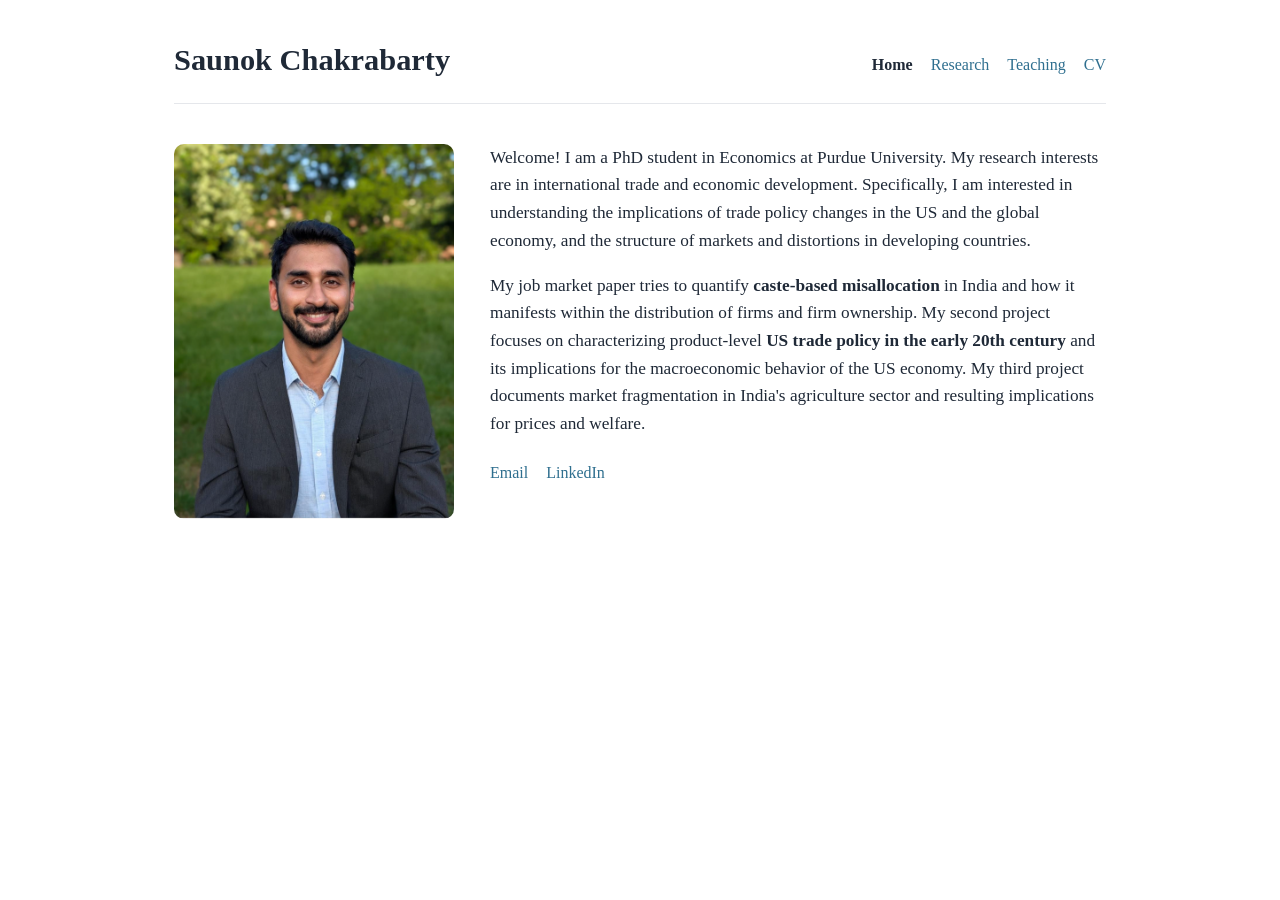
<file: index.html>
<!doctype html>
<html lang="en">
<head>
  <meta charset="utf-8" />
  <meta name="viewport" content="width=device-width, initial-scale=1" />
  <title>Saunok Chakrabarty</title>
  <meta name="description" content="Saunok Chakrabarty — Economics PhD student at Purdue University." />
  <link rel="stylesheet" href="styles.css" />
</head>
<body>
  <main class="page">
    <header class="site-header">
      <a class="brand" href="index.html">Saunok Chakrabarty</a>
      <nav aria-label="Primary navigation">
        <a href="index.html" aria-current="page">Home</a>
        <a href="research.html">Research</a>
        <a href="teaching.html">Teaching</a>
        <a href="cv.pdf">CV</a>
      </nav>
    </header>

    <section class="intro">
      <div class="photo">
        <img src="profile-photo.png" alt="Photo of Saunok Chakrabarty" />
      </div>
      <div class="intro-text">
        <p>
          Welcome! I am a PhD student in Economics at Purdue University. My research interests are in international trade and economic development. Specifically, I am interested in understanding the implications of trade policy changes in the US and the global economy, and the structure of markets and distortions in developing countries.
        </p>
        <p>
          My job market paper tries to quantify <strong>caste-based misallocation</strong> in India and how it manifests within the distribution of firms and firm ownership. My second project focuses on characterizing product-level <strong>US trade policy in the early 20th century</strong> and its implications for the macroeconomic behavior of the US economy. My third project documents market fragmentation in India's agriculture sector and resulting implications for prices and welfare.
        </p>

        <section class="links-block" aria-label="Contact links">
          <a href="mailto:chakra61@purdue.edu">Email</a>
          <a href="https://www.linkedin.com/in/saunok-chakrabarty-0549b875/" target="_blank" rel="noopener noreferrer">LinkedIn</a>
        </section>
      </div>
    </section>
  </main>
</body>
</html>
</file>
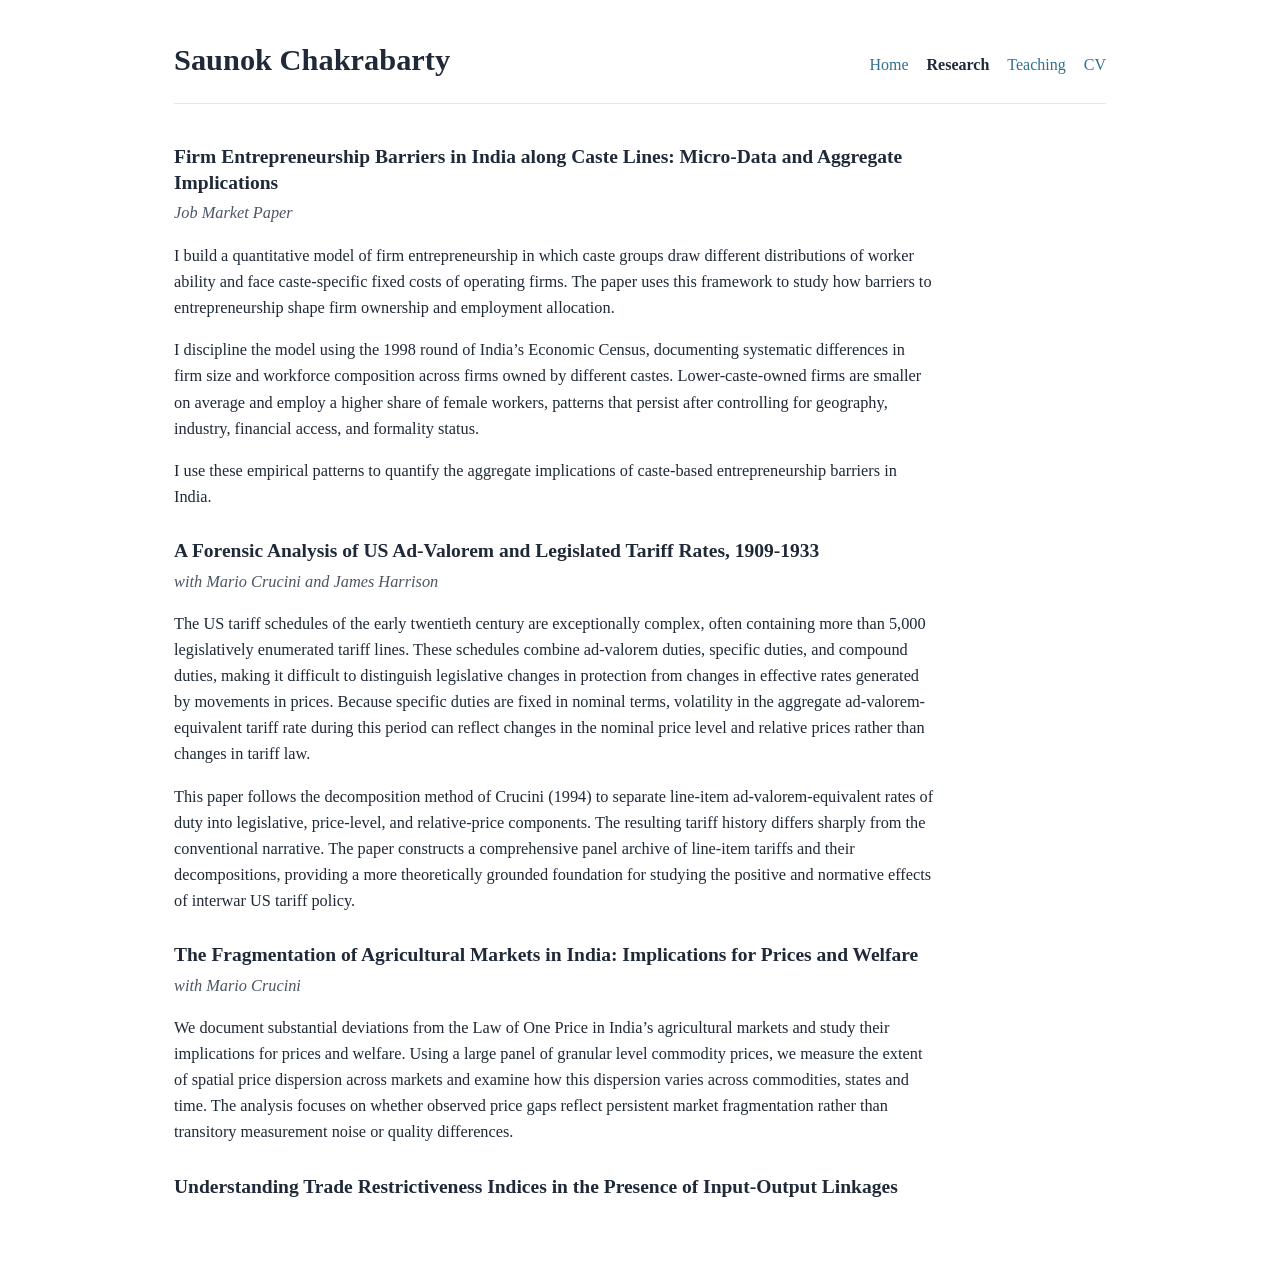
<file: research.html>
<!doctype html>
<html lang="en">
<head>
  <meta charset="utf-8" />
  <meta name="viewport" content="width=device-width, initial-scale=1" />
  <title>Research | Saunok Chakrabarty</title>
  <link rel="stylesheet" href="styles.css" />
</head>
<body>
  <main class="page">
    <header class="site-header">
      <a class="brand" href="index.html">Saunok Chakrabarty</a>
      <nav aria-label="Primary navigation">
        <a href="index.html">Home</a>
        <a href="research.html" aria-current="page">Research</a>
        <a href="teaching.html">Teaching</a>
        <a href="cv.pdf">CV</a>
      </nav>
    </header>

    <article class="research-item">
      <h2>Firm Entrepreneurship Barriers in India along Caste Lines: Micro-Data and Aggregate Implications</h2>
      <p class="paper-status">Job Market Paper</p>
      <p>
        I build a quantitative model of firm entrepreneurship in which caste groups draw different distributions of worker ability and face caste-specific fixed costs of operating firms. The paper uses this framework to study how barriers to entrepreneurship shape firm ownership and employment allocation.
      </p>
      <p>
        I discipline the model using the 1998 round of India’s Economic Census, documenting systematic differences in firm size and workforce composition across firms owned by different castes. Lower-caste-owned firms are smaller on average and employ a higher share of female workers, patterns that persist after controlling for geography, industry, financial access, and formality status.
      </p>
      <p>
        I use these empirical patterns to quantify the aggregate implications of caste-based entrepreneurship barriers in India.
      </p>
    </article>
    <article class="research-item">
      <h2>A Forensic Analysis of US Ad-Valorem and Legislated Tariff Rates, 1909-1933</h2>
      <p class="paper-status">with <em>Mario Crucini</em> and <em>James Harrison</em></p>
      <p>
        The US tariff schedules of the early twentieth century are exceptionally complex, often containing more than 5,000 legislatively enumerated tariff lines. These schedules combine ad-valorem duties, specific duties, and compound duties, making it difficult to distinguish legislative changes in protection from changes in effective rates generated by movements in prices. Because specific duties are fixed in nominal terms, volatility in the aggregate ad-valorem-equivalent tariff rate during this period can reflect changes in the nominal price level and relative prices rather than changes in tariff law.
      </p>
      <p>
        This paper follows the decomposition method of Crucini (1994) to separate line-item ad-valorem-equivalent rates of duty into legislative, price-level, and relative-price components. The resulting tariff history differs sharply from the conventional narrative. The paper constructs a comprehensive panel archive of line-item tariffs and their decompositions, providing a more theoretically grounded foundation for studying the positive and normative effects of interwar US tariff policy.
      </p>
    </article>

    <article class="research-item">
      <h2>The Fragmentation of Agricultural Markets in India: Implications for Prices and Welfare</h2>
      <p class="paper-status">with <em>Mario Crucini</em></p>
      <p>
        We document substantial deviations from the Law of One Price in India’s agricultural markets and study their implications for prices and welfare. Using a large panel of granular level commodity prices, we measure the extent of spatial price dispersion across markets and examine how this dispersion varies across commodities, states and time. The analysis focuses on whether observed price gaps reflect persistent market fragmentation rather than transitory measurement noise or quality differences.
      </p>
    </article>

    <article class="research-item">
      <h2>Understanding Trade Restrictiveness Indices in the Presence of Input-Output Linkages</h2>
    </article>

  </main>
</body>
</html>
</file>
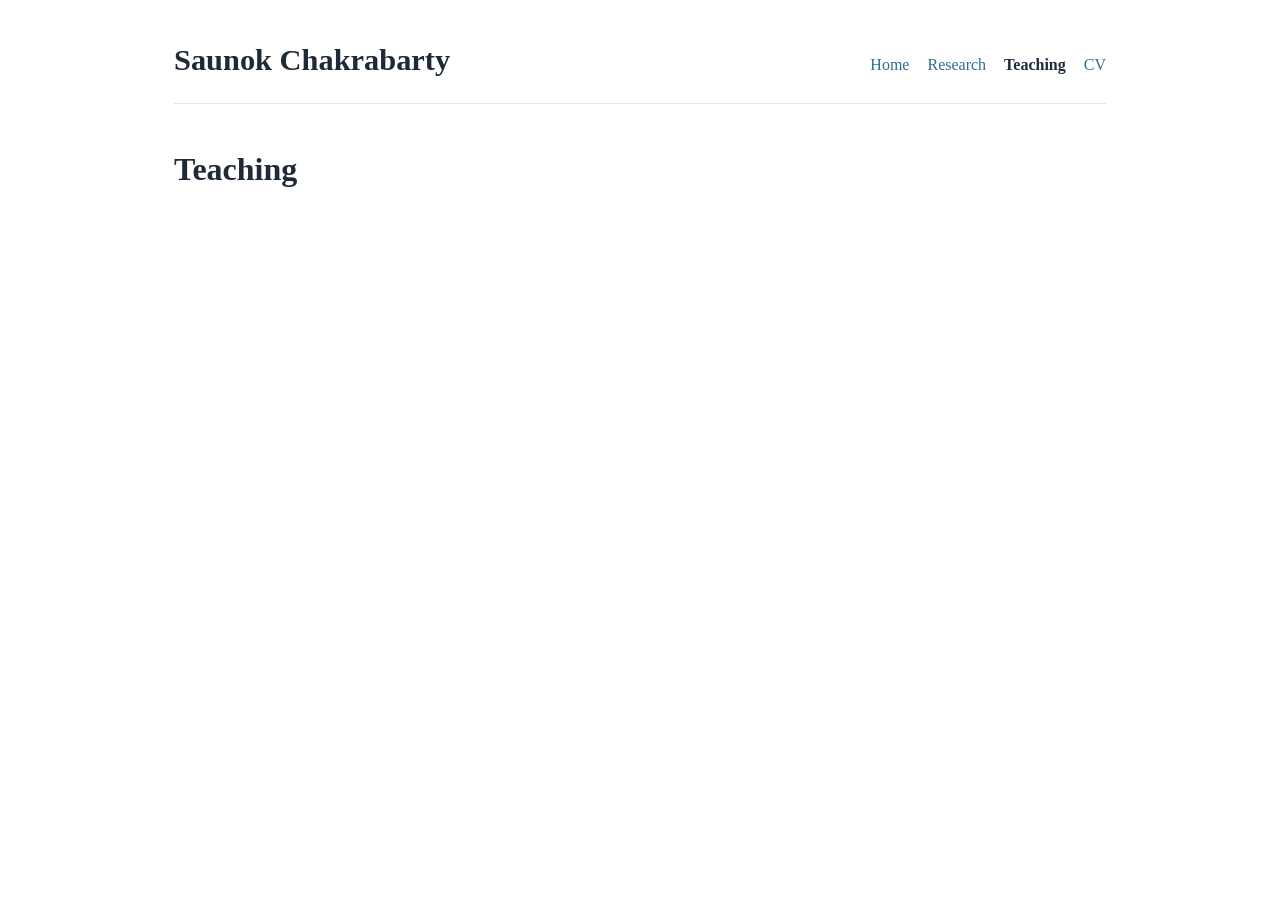
<file: teaching.html>
<!doctype html>
<html lang="en">
<head>
  <meta charset="utf-8" />
  <meta name="viewport" content="width=device-width, initial-scale=1" />
  <title>Teaching | Saunok Chakrabarty</title>
  <link rel="stylesheet" href="styles.css" />
</head>
<body>
  <main class="page">
    <header class="site-header">
      <a class="brand" href="index.html">Saunok Chakrabarty</a>
      <nav aria-label="Primary navigation">
        <a href="index.html">Home</a>
        <a href="research.html">Research</a>
        <a href="teaching.html" aria-current="page">Teaching</a>
        <a href="cv.pdf">CV</a>
      </nav>
    </header>

    <h1>Teaching</h1>
    <p class="placeholder"></p>
  </main>
</body>
</html>
</file>
<file: styles.css>
:root {
  --text: #1f2937;
  --muted: #4b5563;
  --border: #e5e7eb;
  --link: #2f6f8f;
  --bg: #ffffff;
}

* { box-sizing: border-box; }
html, body { margin: 0; padding: 0; background: var(--bg); color: var(--text); }
body {
  font-family: Georgia, "Times New Roman", Times, serif;
  line-height: 1.6;
}

a { color: var(--link); text-decoration: none; }
a:hover { text-decoration: underline; }

.page {
  max-width: 980px;
  margin: 0 auto;
  padding: 36px 24px 72px;
}

.site-header {
  display: flex;
  justify-content: space-between;
  align-items: baseline;
  gap: 24px;
  border-bottom: 1px solid var(--border);
  padding-bottom: 18px;
  margin-bottom: 40px;
}

.brand {
  font-size: 1.9rem;
  font-weight: 600;
  color: var(--text);
}

nav {
  display: flex;
  flex-wrap: wrap;
  gap: 18px;
}

nav a {
  color: var(--link);
}

nav a[aria-current="page"] {
  color: var(--text);
  font-weight: 600;
}

.intro {
  display: grid;
  grid-template-columns: 280px minmax(0, 1fr);
  gap: 36px;
  align-items: start;
}

.photo img {
  width: 100%;
  height: auto;
  display: block;
  border-radius: 10px;
}

.intro-text p {
  margin-top: 0;
  margin-bottom: 1.1rem;
  font-size: 1.08rem;
}

.links-block {
  margin-top: 22px;
  display: flex;
  gap: 18px;
  flex-wrap: wrap;
}

h1 {
  font-size: 2rem;
  margin: 0 0 16px;
}

.placeholder {
  color: var(--muted);
  font-size: 1.02rem;
}

@media (max-width: 760px) {
  .site-header {
    flex-direction: column;
    align-items: flex-start;
  }
  .intro {
    grid-template-columns: 1fr;
  }
  .photo {
    max-width: 360px;
  }
}

.research-item {
  margin-top: 28px;
  max-width: 760px;
}

.research-item h2 {
  font-size: 1.22rem;
  line-height: 1.35;
  margin: 0 0 4px;
}

.paper-status {
  margin: 0 0 14px;
  color: var(--muted);
  font-style: italic;
}

.research-item p {
  font-size: 1.02rem;
}
</file>
